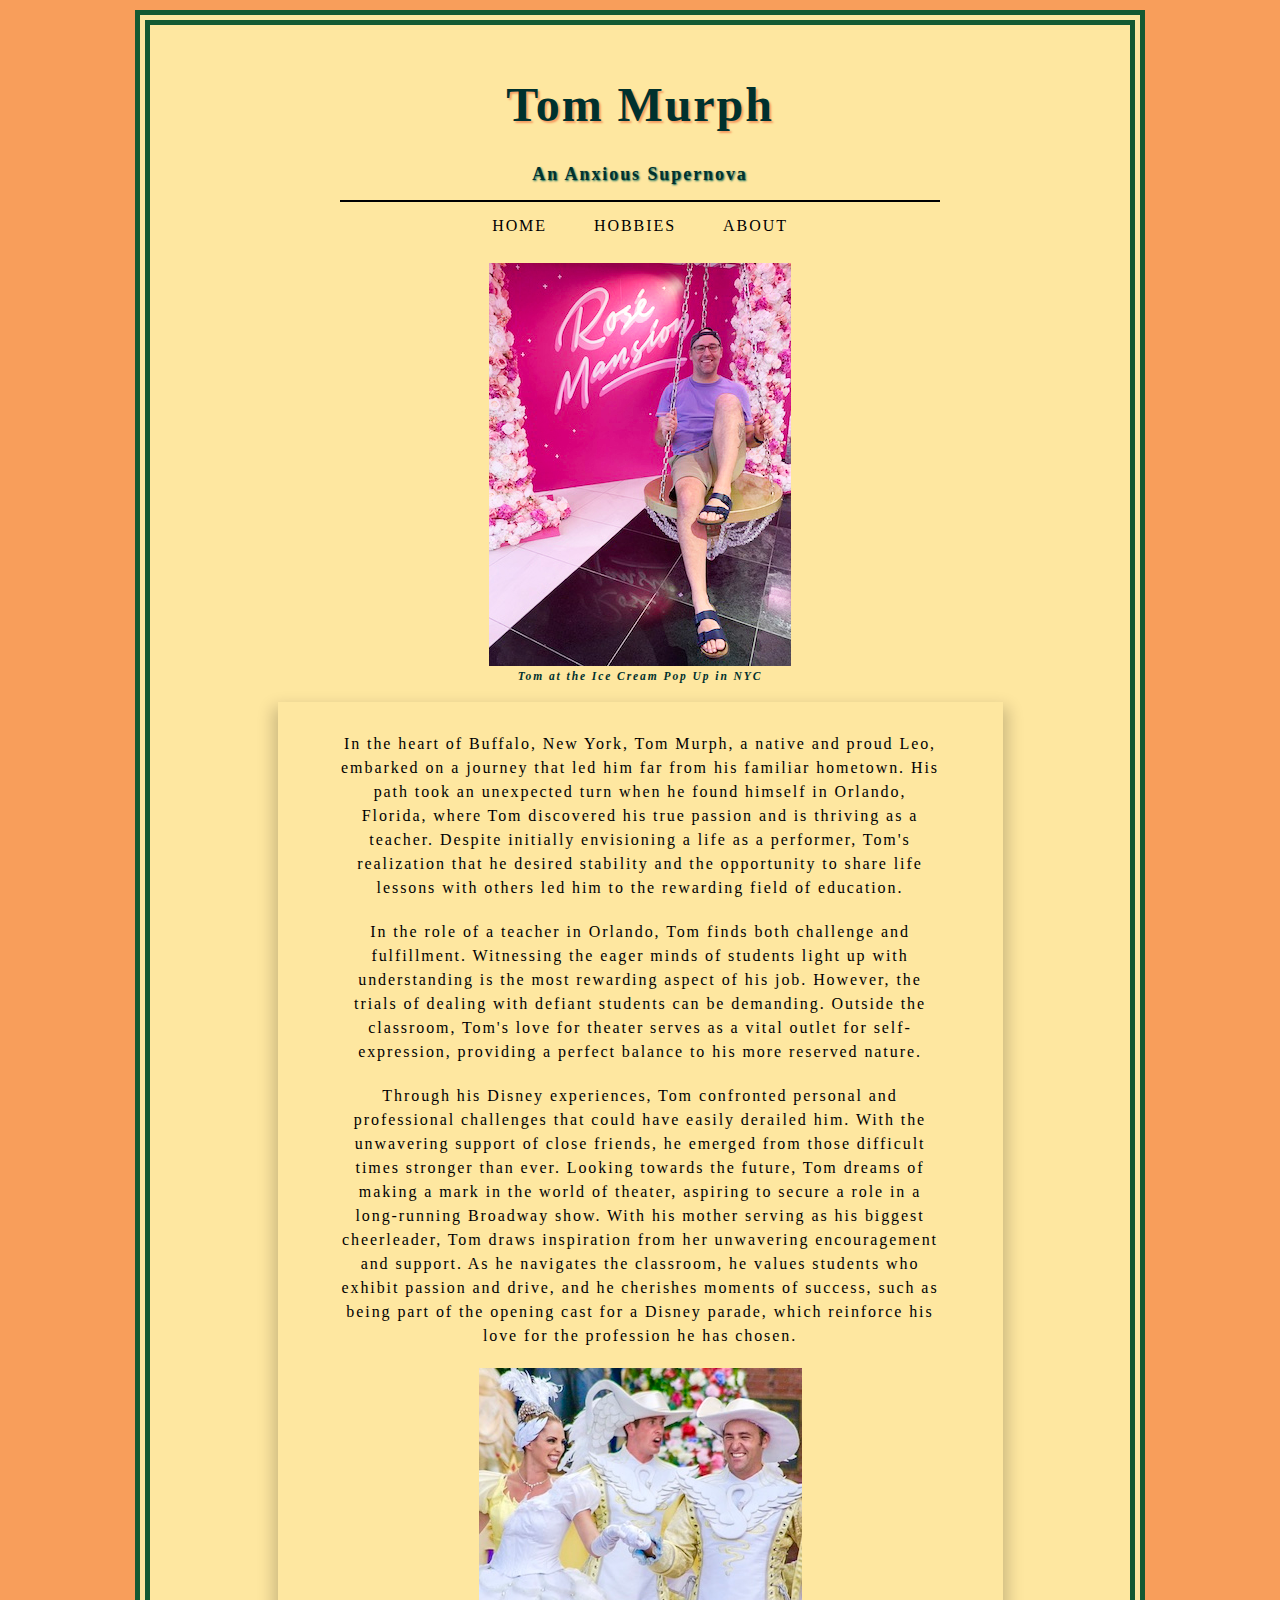
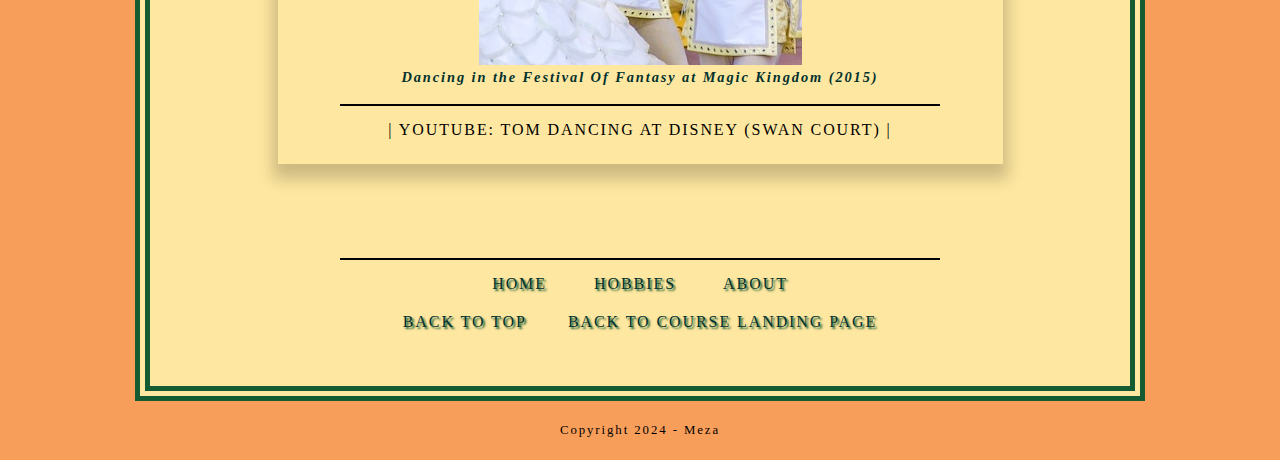
<file: index.html>
<!--
Kevin Meza
Module 6.3 assignment
January 31, 2024
CSD340 bioSite
-->

<!DOCTYPE html>
<html lang="en">
    <head>
        <title>Tom Murph</title>
        <meta name="description" content="bioSite Project for CSD 340 HTML and CSS">
        <meta name="author" content="Kevin Meza">
        <meta name="pragma" content="no-cache">
        <meta name="keywords" content="HTML, CSS, CSD-340, bioSite">
        <link href="site.css" type="text/css" rel="stylesheet">
        <link rel="preconnect" href="https://fonts.googleapis.com">
        <link rel="preconnect" href="https://fonts.gstatic.com" crossorigin>
        <link href="https://fonts.googleapis.com/css2?family=Montserrat:wght@300;400;500;700&family=Yeseva+One&display=swap" rel="stylesheet">
    </head>
    <body>
        <div id="page">
            <header>
                <div id="title">
                    <h1>Tom Murph</h1>
                </div>
                <div id="subtitle">
                    <h2>An Anxious Supernova</h2>
                </div>
            </header>
            <ul id="navbar">
                <li><a href="index.html">Home</a></li>
                <li><a href="meza_HobbiesPage_bioSite.html">Hobbies</a></li>
                <li><a href="meza_AboutPage_bioSite.html">About</a></li>
            </ul>
		<div id="about_photo">
                <figure>
                    <img id="tom_pink" src="images/pink.jpeg" alt="image of Tom in pink">
		    <figcaption>Tom at the Ice Cream Pop Up in NYC</figcaption>
                </figure>
            </div>
            <div class="summary">
                <p> In the heart of Buffalo, New York, Tom Murph, a native and proud Leo, embarked on a journey that led him far from his familiar hometown. His path took an unexpected turn when he found himself in Orlando, Florida, where Tom discovered his true passion and is thriving as a teacher. Despite initially envisioning a life as a performer, Tom's realization that he desired stability and the opportunity to share life lessons with others led him to the rewarding field of education.
		</p>
		<p>In the role of a teacher in Orlando, Tom finds both challenge and fulfillment. Witnessing the eager minds of students light up with understanding is the most rewarding aspect of his job. However, the trials of dealing with defiant students can be demanding. Outside the classroom, Tom's love for theater serves as a vital outlet for self-expression, providing a perfect balance to his more reserved nature.
		</p>
		<p>Through his Disney experiences, Tom confronted personal and professional challenges that could have easily derailed him. With the unwavering support of close friends, he emerged from those difficult times stronger than ever. Looking towards the future, Tom dreams of making a mark in the world of theater, aspiring to secure a role in a long-running Broadway show. With his mother serving as his biggest cheerleader, Tom draws inspiration from her unwavering encouragement and support. As he navigates the classroom, he values students who exhibit passion and drive, and he cherishes moments of success, such as being part of the opening cast for a Disney parade, which reinforce his love for the profession he has chosen.
                </p>
		<style>
		body {
			text-align: center;
			}
		</style>
		<img id="swan_court" src="images/swan.jpg" alt="image of Tom dancing">
		    <figcaption>Dancing in the Festival Of Fantasy at Magic Kingdom (2015)</figcaption>
		<br>
		<ul id="navbar">
                	<li><a href="https://youtu.be/VZ4wYPDHboU?si=ejiI-eJt2mycpXyp">| Youtube: Tom Dancing At Disney (Swan Court) |</a></li>
		</div>
        <footer>
            <p>
            <ul id="navbar">
                <li><a href="index.html">Home</a></li>
                <li><a href="meza_HobbiesPage_bioSite.html">Hobbies</a></li>
                <li><a href="meza_AboutPage_bioSite.html">About</a></li>
	    </p>
            <a href="#">Back to Top</a>
            <a href="https://hotmeza.github.io/csd-340/">Back to Course Landing Page</a>
            </p>
	    </figure>
            </div>
            <p id="copyright">
                Copyright 2024 - Meza
	    </p>
        </footer>
    </body>
</html>
</file>
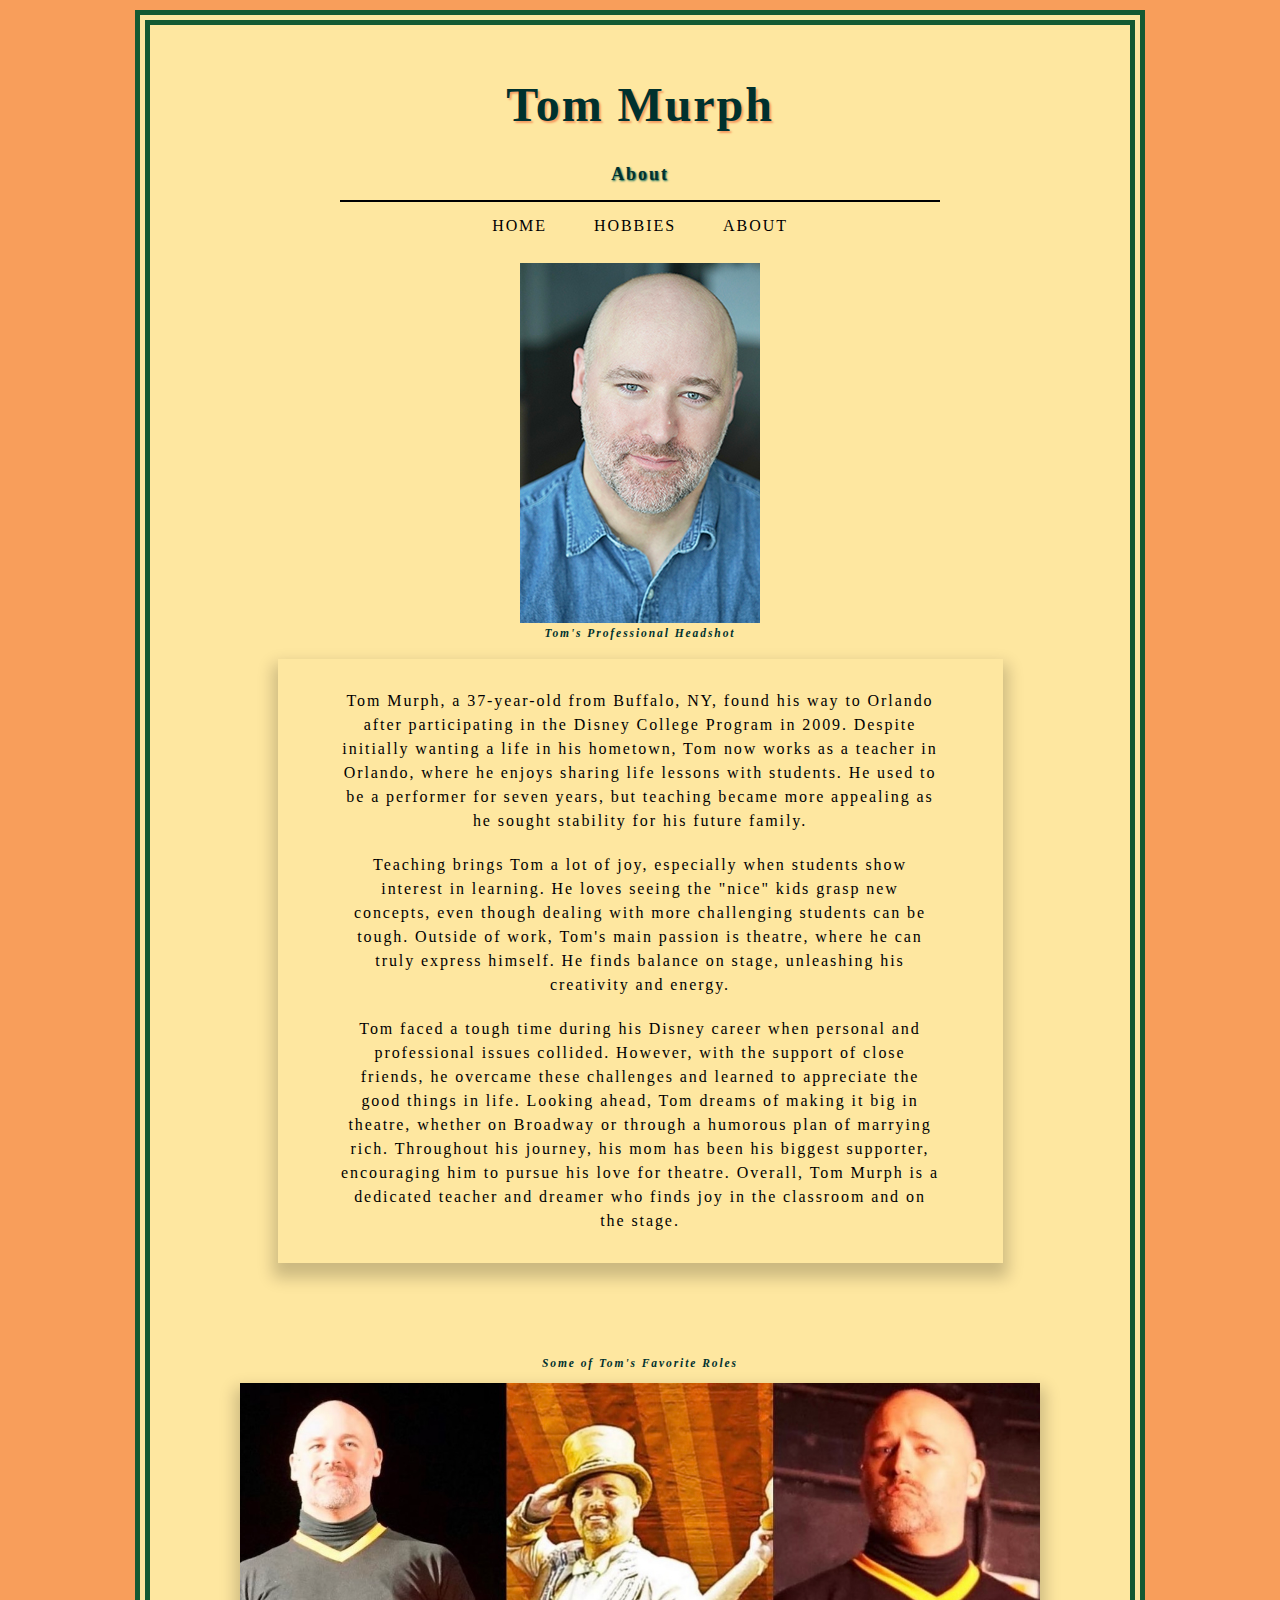
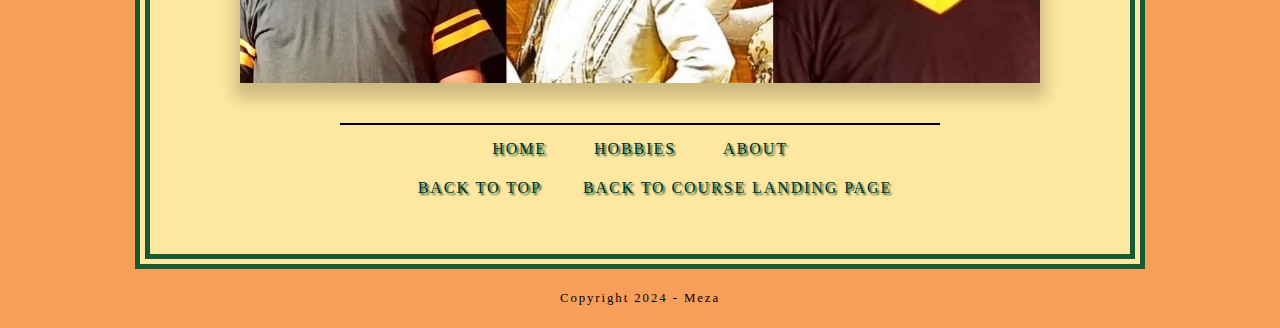
<file: meza_AboutPage_bioSite.html>
<!--
Kevin Meza
Module 6.3 Assignment
January 31, 2024
CSD340 bioSite
-->

<!DOCTYPE html>
<html lang="en">
    <head>
        <title>Who is Tom Murph?!?!</title>
        <meta name="description" content="bioSite for CSD 340 HTML and CSS">
        <meta name="author" content="Kevin Meza">
        <meta name="pragma" content="no-cache">
        <meta name="keywords" content="HTML, CSS, CSD-340, bioSite">
        <link href="site.css" type="text/css" rel="stylesheet">
        <link rel="preconnect" href="https://fonts.googleapis.com">
        <link rel="preconnect" href="https://fonts.gstatic.com" crossorigin>
        <link href="https://fonts.googleapis.com/css2?family=Montserrat:wght@300;400;500;700&family=Yeseva+One&display=swap" rel="stylesheet">
    </head>
    <body>
        <div id="page">
            <header>
                <div id="title">
                    <h1>Tom Murph</h1>
                </div>
                <div id="subtitle">
                    <h2>About</h2>
                </div>
            </header>
            <ul id="navbar">
                <li><a href="index.html">Home</a></li>
                <li><a href="meza_HobbiesPage_bioSite.html">Hobbies</a></li>
                <li><a href="meza_AboutPage_bioSite.html">About</a></li>
            </ul>
            <div id="about_photo">
                <figure>
                    <img id="tom_murph_headshot" src="images/seanheadshot.jpg" alt="image of Tom's headshot">
		    <figcaption>Tom's Professional Headshot</figcaption>
                </figure>
            </div>
            <div class="summary">
                <p> Tom Murph, a 37-year-old from Buffalo, NY, found his way to Orlando after participating in the Disney College Program in 2009. Despite initially wanting a life in his hometown, Tom now works as a teacher in Orlando, where he enjoys sharing life lessons with students. He used to be a performer for seven years, but teaching became more appealing as he sought stability for his future family.</p>

<p>Teaching brings Tom a lot of joy, especially when students show interest in learning. He loves seeing the "nice" kids grasp new concepts, even though dealing with more challenging students can be tough. Outside of work, Tom's main passion is theatre, where he can truly express himself. He finds balance on stage, unleashing his creativity and energy.</p>

<p>Tom faced a tough time during his Disney career when personal and professional issues collided. However, with the support of close friends, he overcame these challenges and learned to appreciate the good things in life. Looking ahead, Tom dreams of making it big in theatre, whether on Broadway or through a humorous plan of marrying rich. Throughout his journey, his mom has been his biggest supporter, encouraging him to pursue his love for theatre. Overall, Tom Murph is a dedicated teacher and dreamer who finds joy in the classroom and on the stage.
                </p>
		</div>
		<style>
		body {
			text-align: center;
			}
		</style>
			<figcaption>Some of Tom's Favorite Roles</figcaption>
		<br>
		<br>
 <div class="slider-container">
                <div class="slider">
                    <div class="auto_wrapper">
                        <img src="images/tom1.jpeg" alt="Chorus Line">
                        <img src="images/tom2.jpeg" alt="Preacher">
                        <img src="images/tom3.jpeg" alt="Urinetown">
			<img src="images/tom4.jpeg" alt="Camel">
                    </div>
                </div>
            </div>
	<footer>
            <ul id="navbar">
                <li><a href="index.html">Home</a></li>
                <li><a href="meza_HobbiesPage_bioSite.html">Hobbies</a></li>
                <li><a href="meza_AboutPage_bioSite.html">About</a></li>  
	    <p>
            <a href="#">Back to Top</a>
            <a href="https://hotmeza.github.io/csd-340/">Back to Course Landing Page</a>
            </p>      
        </div>
 	    <p id="copyright">
                Copyright 2024 - Meza
        </footer>
    </body>
</html>
</file>
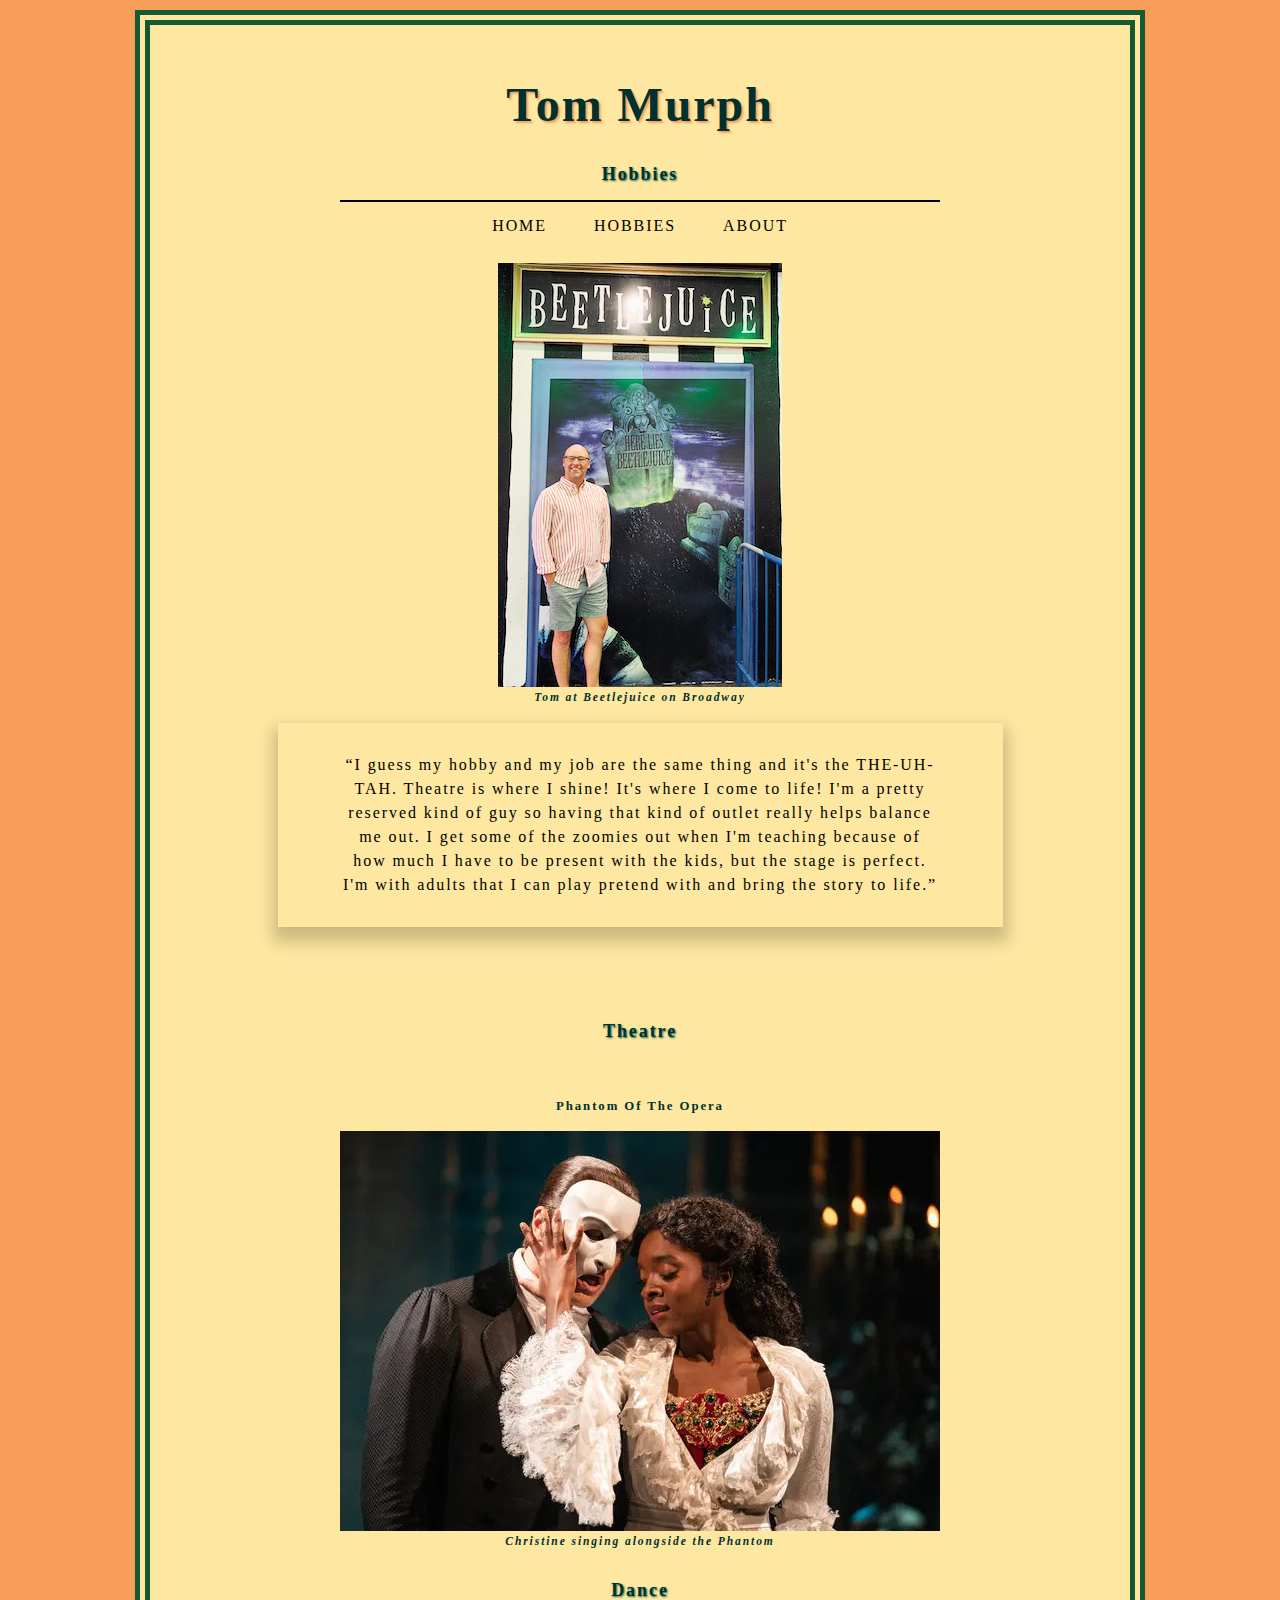
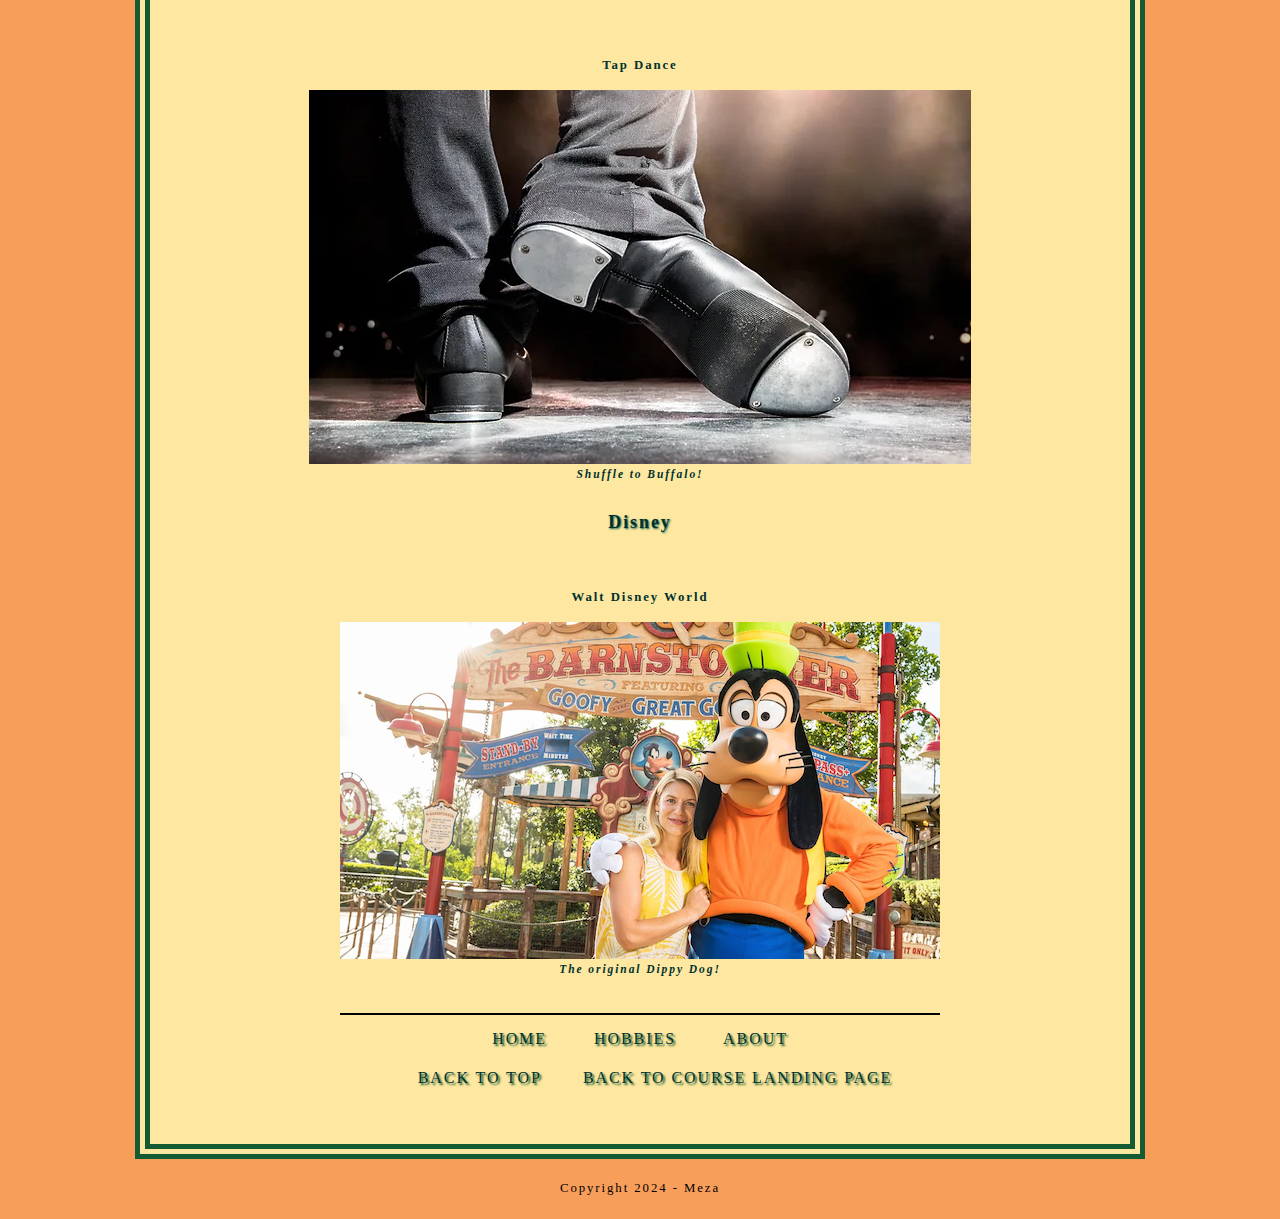
<file: meza_HobbiesPage_bioSite.html>
<!--
Kevin Meza
Module 6.3 Assignment
January 31, 2024
CSD340 bioSite
-->

<!DOCTYPE html>
<html lang="en">
    <head>
        <title>Tom's Hobbies</title>
        <meta name="description" content="bioSite Project for CSD 340 HTML and CSS">
        <meta name="author" content="Kevin Meza">
        <meta name="pragma" content="no-cache">
        <meta name="keywords" content="HTML, CSS, CSD-340, bioSite">
        <link href="site.css" type="text/css" rel="stylesheet">
        <link rel="preconnect" href="https://fonts.googleapis.com">
        <link rel="preconnect" href="https://fonts.gstatic.com" crossorigin>
        <link href="https://fonts.googleapis.com/css2?family=Montserrat:wght@300;400;500;700&family=Yeseva+One&display=swap" rel="stylesheet">
    </head>
    <body>
        <div id="page">
            <header>
                <div id="title">
                    <h1>Tom Murph</h1>
                </div>
                <div id="subtitle">
                    <h2>Hobbies</h2>
                </div>
            </header>
            <ul id="navbar">
                <li><a href="index.html">Home</a></li>
                <li><a href="meza_HobbiesPage_bioSite.html">Hobbies</a></li>
                <li><a href="meza_AboutPage_bioSite.html">About</a></li>
            </ul>
            <div id="hobbies_photo">
                <figure>
                    <img id="tom_beetlejuice" src="images/beetlejuice.jpg" alt="image of Tom at Beetlejuice">       
			<figcaption>Tom at Beetlejuice on Broadway</figcaption>                
                </figure>
            </div>
            <div class="summary">
                <p> <q>I guess my hobby and my job are the same thing and it's the THE-UH-TAH. Theatre is where I shine! It's where I come to life! I'm a pretty reserved kind of guy so having that kind of outlet really helps balance me out. I get some of the zoomies out when I'm teaching because of how much I have to be present with the kids, but the stage is perfect. I'm with adults that I can play pretend with and bring the story to life.</q>
                </p>
            </div>

        <div id="section_title1">
            <h2>Theatre</h2>
        </div>
        
            <div id="image-gallery1">
                <div class="grid-item">
                    <h4>Phantom Of The Opera</h4>
                    <figure>
                        <img id="phantomoftheopera" src="images/phantom.jpg" alt="headshot of a friend">
                        <figcaption>Christine singing alongside the Phantom</figcaption>
                    </figure>
                </div>
            </div>

        <div id="section_title2">
            <h2>Dance</h2>
        </div>
        
            <div id="image-gallery2">
                <div class="grid-item">
                    <h4>Tap Dance</h4>
                    <figure>
                        <img id="tap_dance" src="images/tapdance.jpg" alt="image of tap shoes">
                        <figcaption>Shuffle to Buffalo!</figcaption>
                    </figure>
                </div>
            </div>
        
        <div id="section_title3">
            <h2>Disney</h2>
        </div>
        
            <div id="image-gallery3">
                <div class="grid-item">
                    <h4>Walt Disney World</h4>
                    <figure>
                        <img id="goofy" src="images/goofy.jpg" alt="image of Goofy with a lady">
                        <figcaption>The original Dippy Dog!</figcaption>
                    </figure>
                </div>
	    <footer>
	    <p>
            <ul id="navbar">
                <li><a href="index.html">Home</a></li>
                <li><a href="meza_HobbiesPage_bioSite.html">Hobbies</a></li>
                <li><a href="meza_AboutPage_bioSite.html">About</a></li>
	    </p>  
	    <p>
            <a href="#">Back to Top</a>
            <a href="https://hotmeza.github.io/csd-340/">Back to Course Landing Page</a>
            </p>      
        </div>
	</div>
 	    <p id="copyright">
                Copyright 2024 - Meza
        </footer>
   </body>
</html>
</file>
<file: site.css>
/*
Kevin Meza
Module 6.3 Assignment
January 31, 2024
CSD340 bioSite
*/

body {
    font-size: 80%;
    font-family: 'Garamond', serif;
    letter-spacing: 0.15em;
    background-color: #F89E5B;
    background-size: 20%;
    background-blend-mode: overlay;
}

#page {
    max-width: 940px;
    min-width: fit-content;
    margin: 10px auto 10px auto;
    padding: 20px;
    border: 15px double #145A32;
    background-color: #FEE7A0;
}

#title {
    font-family: 'Garamond', serif;
    font-size: x-large;
    font-weight: 700;
    display: inline;
    width: 150px;
    color: #00312E;
    text-align: center;
    text-shadow: 2px 2px 2px #F69B60;
}

#subtitle {
    font-family: 'Garamond', serif;
    font-size: medium;
    display: inline;
    width: 150px;
    color: #00312E;
    text-align: center;
    text-shadow: 1px 1px 2px #145A32;
}

ul {
    width: 570px;
    padding: 15px;
    margin: 0px auto 0px auto; 
    border-top: 2px solid #000;
    text-align: center;
}

li {
    display: inline;
    margin: 0px 3px;
}

p {
    text-align: center;
    width: 600px;
    margin: 20px auto 20px auto;
    font-weight: normal;
    line-height: 150%;
}

.summary {
    box-shadow: 0 10px 15px 5px rgba(0, 0, 0, 0.2);
    transition: 0.3s;
    width: 75%;
    min-width: fit-content;
    margin: 20px auto 20px auto;
    margin-bottom: 10%;
    font-size: medium;
    padding: 10px 10px 10px 10px;
    overflow: hidden;
}

a {
    color: #000000;
    text-transform: uppercase;
    text-decoration: none;
    padding: 6px 18px 5px 18px;
    font-size: medium;
}

a:hover, a.on {
    color: #145A32;
    background-color: #F0B27A;
}

footer a {
    color: #00312E;
    font-weight: 400;
    font-size: medium;
    text-shadow: 2px 2px 2px #145A32;
}

#section_title1, #section_title2, #section_title3 {
    margin: 10px auto 10px auto;
    padding: 10px;
    padding-top: 0%;
}

h2, h3 {
    font-family: 'Garamond', serif;
    color: #00312E;
    font-size: large;
    text-align: center;
    text-shadow: 1px 1px 2px #006255;
}

h4 {
    font-family: 'Garamond', serif;
    color: #00312E;
    text-align: center;
}

figure {
    text-align: center;
}

figcaption {
    font-style: italic;
    font-size: .90em;
    font-weight: 600;
    color: #00312E;
    font-family: 'Garamond', serif;
}

.grid-item {
    padding: 5px;
}

/* Slider */

.slider-container {
    display: flex;
    align-items: center;
    justify-content: center;
    height: 100%;
    margin-top: -6%;
  }

  .slider {
    max-width: 800px;
    height: 300px;
    margin: 40px;
    text-align: center;
    border-radius: 0;
    overflow: hidden;
    position: relative;
    background-image: url(#);
    box-shadow: 0 10px 15px 5px rgba(0, 0, 0, 0.2);
  }

  .slides {
    display: flex;
    overflow-x: scroll;
    position: relative;
    scroll-behavior: smooth;
    scroll-snap-type: x mandatory
  }

.auto_wrapper{
    width: 100%;
    height: auto;
    display: flex;
    animation: slide 6s infinite;
}

@keyframes slide{
    0%{
        transform: translateX(0);
    }
    25%{
        transform: translateX(0);
    }
    30%{
        transform: translateX(-100%);
    }
    50%{
        transform: translateX(-100%);
    }
    55%{
        transform: translateX(-200%);
    }
    75%{
        transform: translateX(-200%);
    }
    80%{
        transform: translateX(-300%);
    }
    100%{
        transform: translateX(-300%);
    }
}
.slider img {
    width: 100%;
}
</file>
